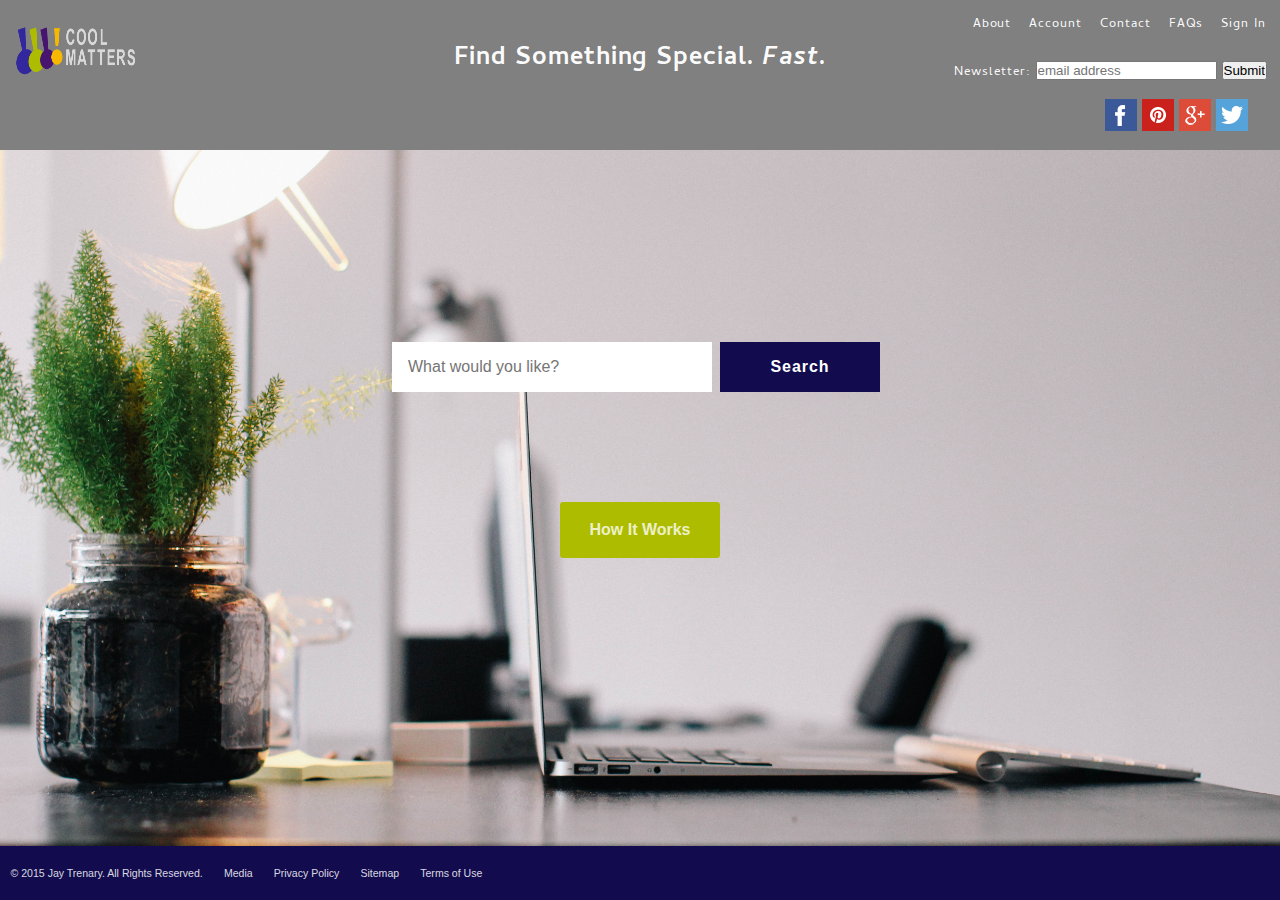
<file: index.html>
<!DOCTYPE html>
<html lang="en">
	<head>
		<meta charset="utf-8">
		<title>Find Cooler Stuff</title>
		<link href='http://fonts.googleapis.com/css?family=Cambay:700' rel='stylesheet' type='text/css'>
		<link rel="stylesheet" type="text/css" href="css/style.css">
		<link rel="stylesheet" type="text/css" href="css/responsive.css">
		<meta name="viewport" content="width=device-width, initial-scale=1">
		<script src="https://ajax.googleapis. com/ajax/libs/jquery/2.1.3/ jquery.min.js"></script>
	</head>
	
	<body>
		<div id="wrapper">
			<header class="clearfix">
				<column class="column-logo-block">
					<img id="logo-image" src="images/logo-7-22-15-v21.png" alt="logo" title="logo">
				</column>
				
				<column class="column-sayings-block">
					<h1 id="slogan">Find <span>Something Special.  </span><em id="fast">Fast</em>.</h1>
				</column>
				
				<column class="column-nav-block">
					<nav class="clearfix" id="nav-links">
						<a href="about.html">About</a>
						<a href="account.html">Account</a>
						<a href="contact.html">Contact</a>
						<a href="faqs.html">FAQs</a>
						<a href="signin.html">Sign In</a>
					</nav>
					<form id="newsletter">
						<label for="email">Newsletter:</label>
						<input type="email" name="email" placeholder="email address">
						<input type="submit">
					</form>
					<div id="social-media">
						<a href="facebook"><img src="images/32-facebook.png" alt="facebook" title="facebook"></a>
						<a href="pinterest"><img src="images/32-pinterest.png" alt="pinterest" title="pinterest"></a>
						<a href="googleplus"><img src="images/32-googleplus.png" alt="googleplus" title="googleplus"></a>
						<a href="twitter"><img src="images/32-twitter.png" alt="twitter" title="twitter"></a>
					</div>
				</column>

			</header>

			<main class="clearfix">
				<div id="top-half">
					<section id="search-block">
						<form id="search" action="http://placeholderdomain.com...">
							<input id="search-box" type="search" placeholder="What would you like?">
							<input id="search-button" type="submit" value="Search"/>
						</form>
						<a href="how-it-works.html" id="cta-how">How It Works</a>
					</section>
				</div>
			</main>
			
			<footer class="clearfix">
				<a href="#"><p>&copy; 2015 Jay Trenary.  All Rights Reserved.</p></a>
				<a href="#"><p>Media</p></a>
				<a href="#"><p>Privacy Policy</p></a>
				<a href="#"><p>Sitemap</p></a>
				<a href="#"><p>Terms of Use</p></a>
			</footer>
		</div>
	</body>
</html>
</file>
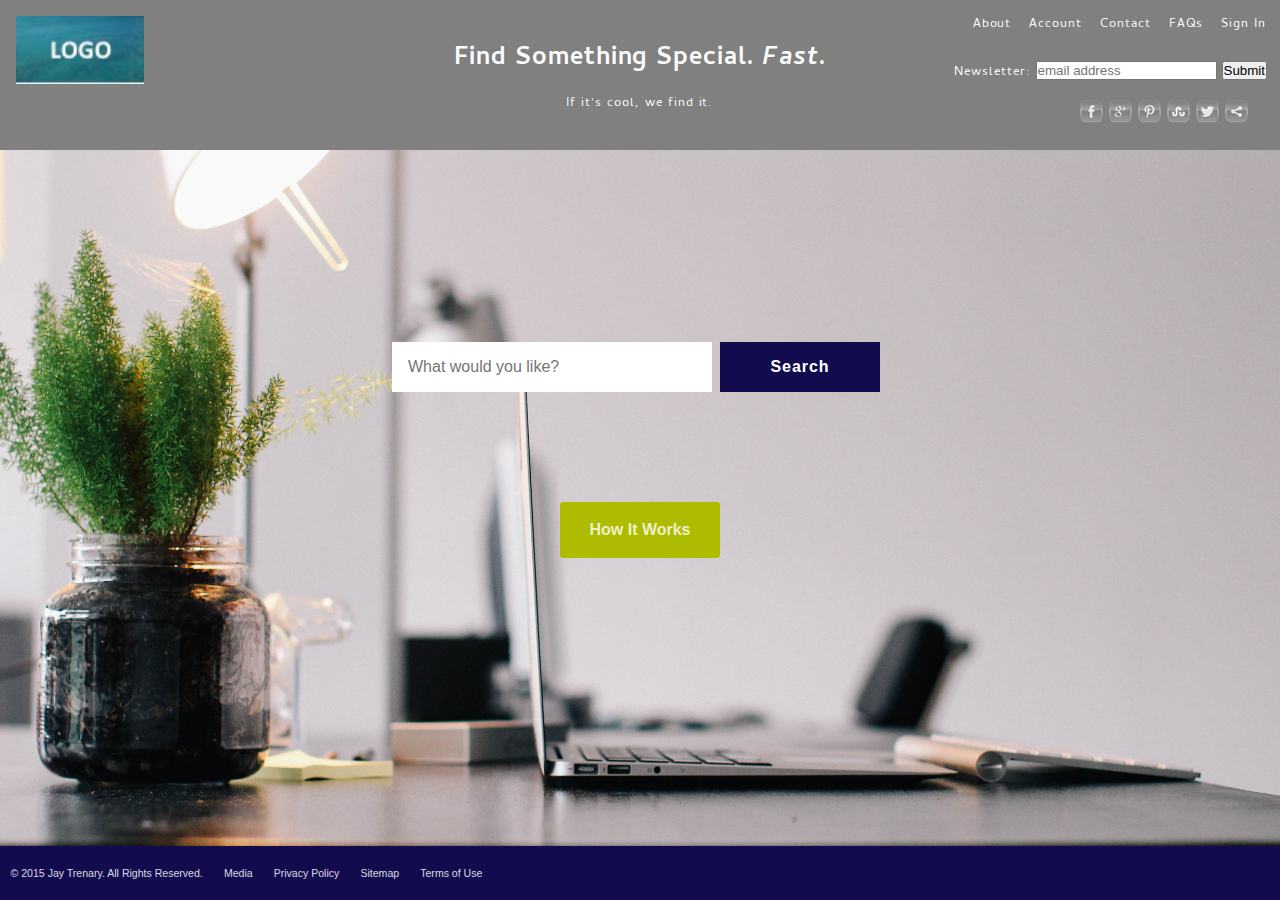
<file: index as of 7-22-15.html>
<!DOCTYPE html>
<html lang="en">
	<head>
		<meta charset="utf-8">
		<title>Find Cooler Stuff</title>
		<link href='http://fonts.googleapis.com/css?family=Cambay:700' rel='stylesheet' type='text/css'>
		<link rel="stylesheet" type="text/css" href="css/style.css">
		<link rel="stylesheet" type="text/css" href="css/responsive.css">
		<meta name="viewport" content="width=device-width, initial-scale=1">
	</head>
	
	<body>
		<div id="wrapper">
			<header class="clearfix">
				<column class="column-logo-block">
					<img id="logo-image" src="images/logo.jpg" alt="logo" title="logo">
				</column>
				
				<column class="column-sayings-block">
					<h1 id="slogan">Find <span>Something Special.  </span><em id="fast">Fast</em>.</h1>
					<p id="tagline">If it's cool, we find it.</p>
					<!--<p>From Apparel Accessories to Zaxes</p><-->
				</column>
				
				<column class="column-nav-block">
					<nav id="nav-links">
						<a href="about.html">About</a>
						<a href="account.html">Account</a>
						<a href="contact.html">Contact <!--(company suggestions, questions, feedback, help, etc.)--></a>
						<a href="faqs.html">FAQs</a>
						<!--<a class="nav-links" href="join.html">Join</a>-->
						<a href="signin.html">Sign In</a>
					</nav>
					<form id="newsletter">
						<label for="email">Newsletter:</label>
						<input type="email" name="email" placeholder="email address">
						<input type="submit">
					</form>
					<div id="social-media">
						<a href="#"><img src="images/Facebook.png" alt="facebook" title="facebook"></a>
						<a href="#"><img src="images/Googleplus.png" alt="googleplus" title="googleplus"></a>
						<a href="#"><img src="images/Pinterest.png" alt="pinterest" title="pinterest"></a>
						<a href="#"><img src="images/Stumble-Upon.png" alt="pinterest" title="pinterest"></a>
						<a href="#"><img src="images/Twitter.png" alt="twitter" title="twitter"></a>
						<a href="#"><img src="images/Share.png" alt="email" title="email"></a>
					</div>
				</column>

			</header>


			<main class="clearfix">
				<section id="top-half">
					<section id="search-block">
						<form id="search" action="http://placeholderdomain.com...">
							<input id="search-box" type="search" placeholder="What would you like?">
							<input id="search-button" type="submit" value="Search"/>
						</form>
						<a href="how-it-works.html" id="cta-how">How It Works</a>
					</section>



				</section>


				<!--<section id="bottom-half">
					<section id="popular"> list of live links to popular search terms/ categories...how to do this?
						<h2>Popular products/ searches/ companies.</h2>
						<ul id="popular-list">
							<li><a href="popular-archive.html">Phasellus in condimentum dui</a></li>
							<li><a href="popular-archive.html">Donec malesuada ultricies arcu</a></li>
							<li><a href="popular-archive.html">Curabitur blandit imperdiet tortor</a></li>
							<li><a href="popular-archive.html">A dapibus mauris imperdiet vitae</a></li>
							<li><a href="popular-archive.html">Pellentesque vulputate felis</a></li>
							<li><a href="popular-archive.html">Vel mi faucibus porttitor</a></li>
							<li><a href="popular-archive.html">Sed ac dui quis nisi</a></li>
							<li><a href="popular-archive.html">Auctor eu et dui</a></li>
							<li><a href="popular-archive.html">Proin iaculis mattis nisi id vestibulum</a></li>
							<li><a href="popular-archive.html">Curabitur ut est cursus</a></li>
							<li><a href="popular-archive.html">Dignissim risus vel, feugiat dui</a></li>
						</ul>
					</section>


					<section id="featured-companies"> table of companies featured.  how to make this so it can be updated with newly featured companies? (Excel upload, etc.?)
						<table border=1>
							<caption>Featured Companies: Out-of-the-Ordinary New & Vintage Eyewear</caption>
							<tr>
								<th>Company</th>
								<th>Search Match</th>
								<th>Popularity & Comments</th>
								<th>What's Special</th>
								<th>Overview</th>
								<th>Add Your Comments or Rating</th>
							</tr>
							<tr>	
								<td>LookOcchiali.it</td>
								<td>blah</td>
								<td>blah, blah</td>
								<td>blah, blah, blah</td>
								<td>blah, blah, blah, blah</td>
								<td>blah, blah, blah, blah</td>
							</tr>
							<tr>	
								<td>MassadaEyewear.com</td>
								<td>blah</td>
								<td>blah, blah</td>
								<td>blah, blah, blah</td>
								<td>blah, blah, blah, blah</td>
								<td>blah, blah, blah, blah</td>
							</tr>
							<tr>	
								<td>FetchEyewear.com</td>
								<td>blah</td>
								<td>blah, blah</td>
								<td>blah, blah, blah</td>
								<td>blah, blah, blah, blah</td>
								<td>blah, blah, blah, blah</td>
							</tr>
							<tr>	
								<td>MorgenthalFrederics.com</td>
								<td>blah</td>
								<td>blah, blah</td>
								<td>blah, blah, blah</td>
								<td>blah, blah, blah, blah</td>
								<td>blah, blah, blah, blah</td>
							</tr>
							<tr>	
								<td>SelimaOptique.com</td>
								<td>blah</td>
								<td>blah, blah</td>
								<td>blah, blah, blah</td>
								<td>blah, blah, blah, blah</td>
								<td>blah, blah, blah, blah</td>
							</tr>
							<tr>	
								<td>EyeQGlasses.com</td>
								<td>blah</td>
								<td>blah, blah</td>
								<td>blah, blah, blah</td>
								<td>blah, blah, blah, blah</td>
								<td>blah, blah, blah, blah</td>
							</tr>
							<tr>	
								<td>EyeglassBoy.com</td>
								<td>blah</td>
								<td>blah, blah</td>
								<td>blah, blah, blah</td>
								<td>blah, blah, blah, blah</td>
								<td>blah, blah, blah, blah</td>
							</tr>
							<tr>	
								<td>EyeglassesWarehouse.com</td>
								<td>blah</td>
								<td>blah, blah</td>
								<td>blah, blah, blah</td>
								<td>blah, blah, blah, blah</td>
								<td>blah, blah, blah, blah</td>
							</tr>
							<tr>	
								<td>WoodstockEyewear.com</td>
								<td>blah</td>
								<td>blah, blah</td>
								<td>blah, blah, blah</td>
								<td>blah, blah, blah, blah</td>
								<td>blah, blah, blah, blah</td>
							</tr>	
						</table>
					</section>
				</section>-->
			</main>
			
			<!--<aside>
				<nav id="resources"> horizontal tabs ala overlapping manilla folder tabs
					<p>Resources</p>
					<ul>
						<li> <a href="todays-finds.html">Today’s Finds</a></li>
						<li> <a href="podcasts.html">Podcasts</a></li>
						<li> <a href="prod-recs.html">Product Recommendations</a></li>
						<li> <a href="sites-we-like.html">Sites We Like</a></li>
						<li> <a href="archives.html">Archives</a></li>
					</ul>
			    </nav>
				<ad-block id="ad-block">
					<placeholder>ADS GO HERE</placeholder>
				</ad-block>>
			</aside>-->




			<footer class="clearfix">
				<a href="#"><p>&copy; 2015 Jay Trenary.  All Rights Reserved.</p></a>
				<a href="#"><p>Media</p></a>
				<a href="#"><p>Privacy Policy</p></a>
				<a href="#"><p>Sitemap</p></a>
				<a href="#"><p>Terms of Use</p></a>
			</footer>


			<!--
			<section id="signup-launch">
				<placeholder>center screen box for people to sign up to be notified of the site's launch. should pop up when people come to the site</placeholder> 
				<p>Here we come!  Signup to be notified when we launch (and to receive our free guide to help develop gift ideas)</p>
			</section>
			-->


			<!--
			<section id="signup-confirmation">
			<placeholder>Center screen box for people to sign up to be notified of the site's launch</placeholder>
			</section>
			-->

		</div>
	</body>
</html>
</file>
<file: css/style.css>
* { margin:0; padding:0; box-sizing: border-box; }
body {
	font-family: calibri, arial, monospace;
	font-size: 18px;
	font-weight: 100;
	color: rgb(0,0,0);
	margin-right: 0em;
	margin-left: 0em;
}


/*Don't set % in padding.  Only use em widths for padding and use % for containers
use flat icons and put more space below them (put them above the nav links)
set logo 100-200px and use ems
% are are best columns and image widths.  Be wary using %s when dealing with the whole screen
Don't have a height on CTA button.  Use padding instead
Search bar- set at 20em etc., instad of using padding in the form
Make search block 100% and don't need to give the search box a width then
set hieght on top section using viewport height (height: 100vh).  Then, position absolute on footer.

Remove float under search and change to em width
remove left and right padding 
*/


.clearfix:after {
  visibility: hidden;
  display: block;
  font-size: 0;
  content: " ";
  clear: both;
  height: 0;
}

#wrapper {
	background-color: rgb(0,62,89);
	width: 100%;

}

footer{
	clear: both;
	background-color: #120C4F;
	font-size: .66em;
	color: rgba(255,255,255,.99);
	text-align: center;
	padding: 1em 0;
	position: absolute;
	bottom: 0;
	width: 100%;
}

footer a {
	color: rgba(255,255,255,.850);
	text-decoration: none;
	display: block;
	padding: 1em;
	text-align: center;
	float: left;
}

h2 {
	font-size: 1.5em;
}

h3 {
	font-size: 1.5em;
}

h4 {
	font-style: italic;
}

main {
	float: left;
	width: 100%;
}

section {
	width: 100%;
}

section a {
	clear:both;
	color: rgba(255,255,255,.850);
	text-decoration: none;
	display: block;
	padding: 1em;
	text-align: center;
}

strong {
	font-size: 1.2em;
	font-variant: small-caps;
}


/***********
BOTTOM HALF
***********/

#bottom-half {
	height: 500px;

}

#featured-companies{
	background-color: rgb(62, 147, 125);
	text-align: justify;
	padding: 1em;
	height: 100%;
	width: 70%;
	float: left;

}

#popular{
	background: rgb(30, 240, 150);
	padding: 1em;
	text-align: justify;
	height: 100%;
	width: 30%;
	float: left;

}

#popular-list {
	display: block;
	font-size: .75em


}


/*************
    HEADER
*************/

header {
	/*background-color: #120C4F;*/
	background-color: gray;
	background-position: center;
	font-family: 'Cambay', sans-serif;
	font-size: 1em;
	font-weight: 400;
	height: 150px;
	letter-spacing: .06em;
	position: fixed;
	color: rgba(255,255,255,.99);
	width: 100%;
}

#fast{
	font-style: italic;
}

.column-logo-block{
	float: left;
	height: 100%;
	width: 33.33%;
}

.column-sayings-block {
	float: left;
	height:100%;
	text-align: center;
	width: 33.33%;
}

#logo-image{
	float: left;

	padding: 1em;

}

#slogan{
	clear: both;
	text-align: center;
	padding-top: 1.5em;
	padding-bottom: .5em;
}


/****************
	NAVIGATION
****************/

#contact{

}

.column-nav-block {
	float: left;
	height: 100%;
	width: 33.33%;

}

nav {

}

nav a:hover {
	background: rgb(62, 147, 125);
}

#nav-links {
	clear: both;
	float: right;
	padding: .3em;
}

#nav-links>a {
	color: rgba(255,255,255,.99);
	display: block;
	float: left;
	font-family: 'Cambay', sans-serif;
	font-size: .8em;
	padding: .7em;
	text-decoration: none;
}

#newsletter {
	clear: both;
	color: rgba(255,255,255,.99);
	float: right;
	font-family: 'Cambay', sans-serif;
	font-size: .8em;
	margin-right: 1em;
	margin-top: 1em;

}

#social-media{
	clear: both;
	float: right;
	padding: 1em;
	margin-right: 1em;

}


/*************
   TOP HALF
*************/

#cta-how {
	background-color: #AEBC00;
	border:.2em #AEBC00 solid;
	border-radius:.2em;
	clear: both;
	color: rgba(255,255,255,.8);
	display: block;
	font-size: 1em;
	font-weight: bold;
	margin: auto;
	margin-top: 10em;
	text-align:center;
	text-decoration:none;
	width: 10em;
}

#search-block{
	display: block;
	margin: auto;
	position: absolute;
	top:50%;
	transform: translate(-50%, -50%);
	left: 50%;
	width: 31em;
}

input#search-box{
	border: none;
	box-sizing: border-box;
	clear: both;
	float: left;
	font-size: 1em;
	height: 100%;
	padding: 1em;
	width: 20em;
}

input#search-button {
	background-color: #120C4F;
	border: none;
	color: #fff;
	float: left;
	font-size: 1em;
	font-weight: bold;
	letter-spacing: .06em;
	margin-left: .5em;
	padding: 1em;
	width: 10em;

}

#top-half {
	background-image: url(../images/DeathtoStock_Wired7.jpg);
	background-repeat: no-repeat;
	background-size: cover;
	height: 100vh;
	width: 100%;

}

https://github.com/jhumbrac/jhumbrac.github.io/blob/master/test/clear.css
</file>
<file: css/responsive.css>
@media only screen and (min-width:1201px) and (max-width:1535px) {

body {
  font-size: 16px;
}

.column-sayings-block {
  font-size: .8em;
}

#logo-image{
  float: left;
  width: 160px;
  height: 100px;
  padding: 1em;

}

}


@media only screen and (min-width:1060px) and (max-width:1200px) {

body {
  font-size: 16px;
}

.column-sayings-block {
  font-size: .7em;
}

#logo-image{
  float: left;
  width: 108px;
  height: 80px;
  padding: 1em;

}

}



@media only screen and (min-width:900px) and (max-width:1060px) {

body {
  font-size: 16px;
}

.column-sayings-block {
  font-size: .6em;
}

header {
  height: 100px;
}

label {
  display: none;
  float: none;
}

#logo-image{
  float: left;
  width: 108px;
  height: 80px;
  padding: 1em;

}

#nav-links>a {
  display: inline;
  float: none;
  padding: .3em;
}


#newsletter {
   padding-top: 1em;
}

#social-media{
  margin-right: .5em;

}

  }


@media only screen and (min-width:481px) and (max-width:900px) {

body {
  font-size: 16px;
}

.column-nav-block {
  float: right;
  height: 100%;
  width: 66.66%;

}

.column-sayings-block {
  display: none;
  float: none;
}

header {
  height: 100px;
}

#logo-image{
  float: left;
  width: 108px;
  height: 80px;
  padding: 1em;

}

#nav-links>a {
  display: inline;
  float: none;
  font-size: .7em;
  padding: .3em;
}

#newsletter {
  display: none;
  float: none;
}


#social-media{
  padding: 1em;
  margin-right: 1em;
}
  }




@media only screen and (max-width:480px) {
  body 

body {
  font-size: 16px;
}

.column-nav-block {
  float: right;
  height: 100%;
  width: 66.66%;

}

.column-sayings-block {
  display: none;
  float: none;
}

header {
  height: 100px;
}


#logo-image{
  float: left;
  width: 108px;
  height: 80px;
  padding: 1em;

}

#nav-links>a {
  display: inline;
  float: none;
  font-size: .6em;
  padding: .1em;
}

#newsletter {
  display: none;
  float: none;
}


#cta-how {
  height: 40px;
  width: 10em;
}

#search-block{
  width: 22em;
}

input#search-box{
  width: 15em;
}

input#search-button {
  width: 6em;
  }

#social-media{
display: inline;
}

}
</file>
